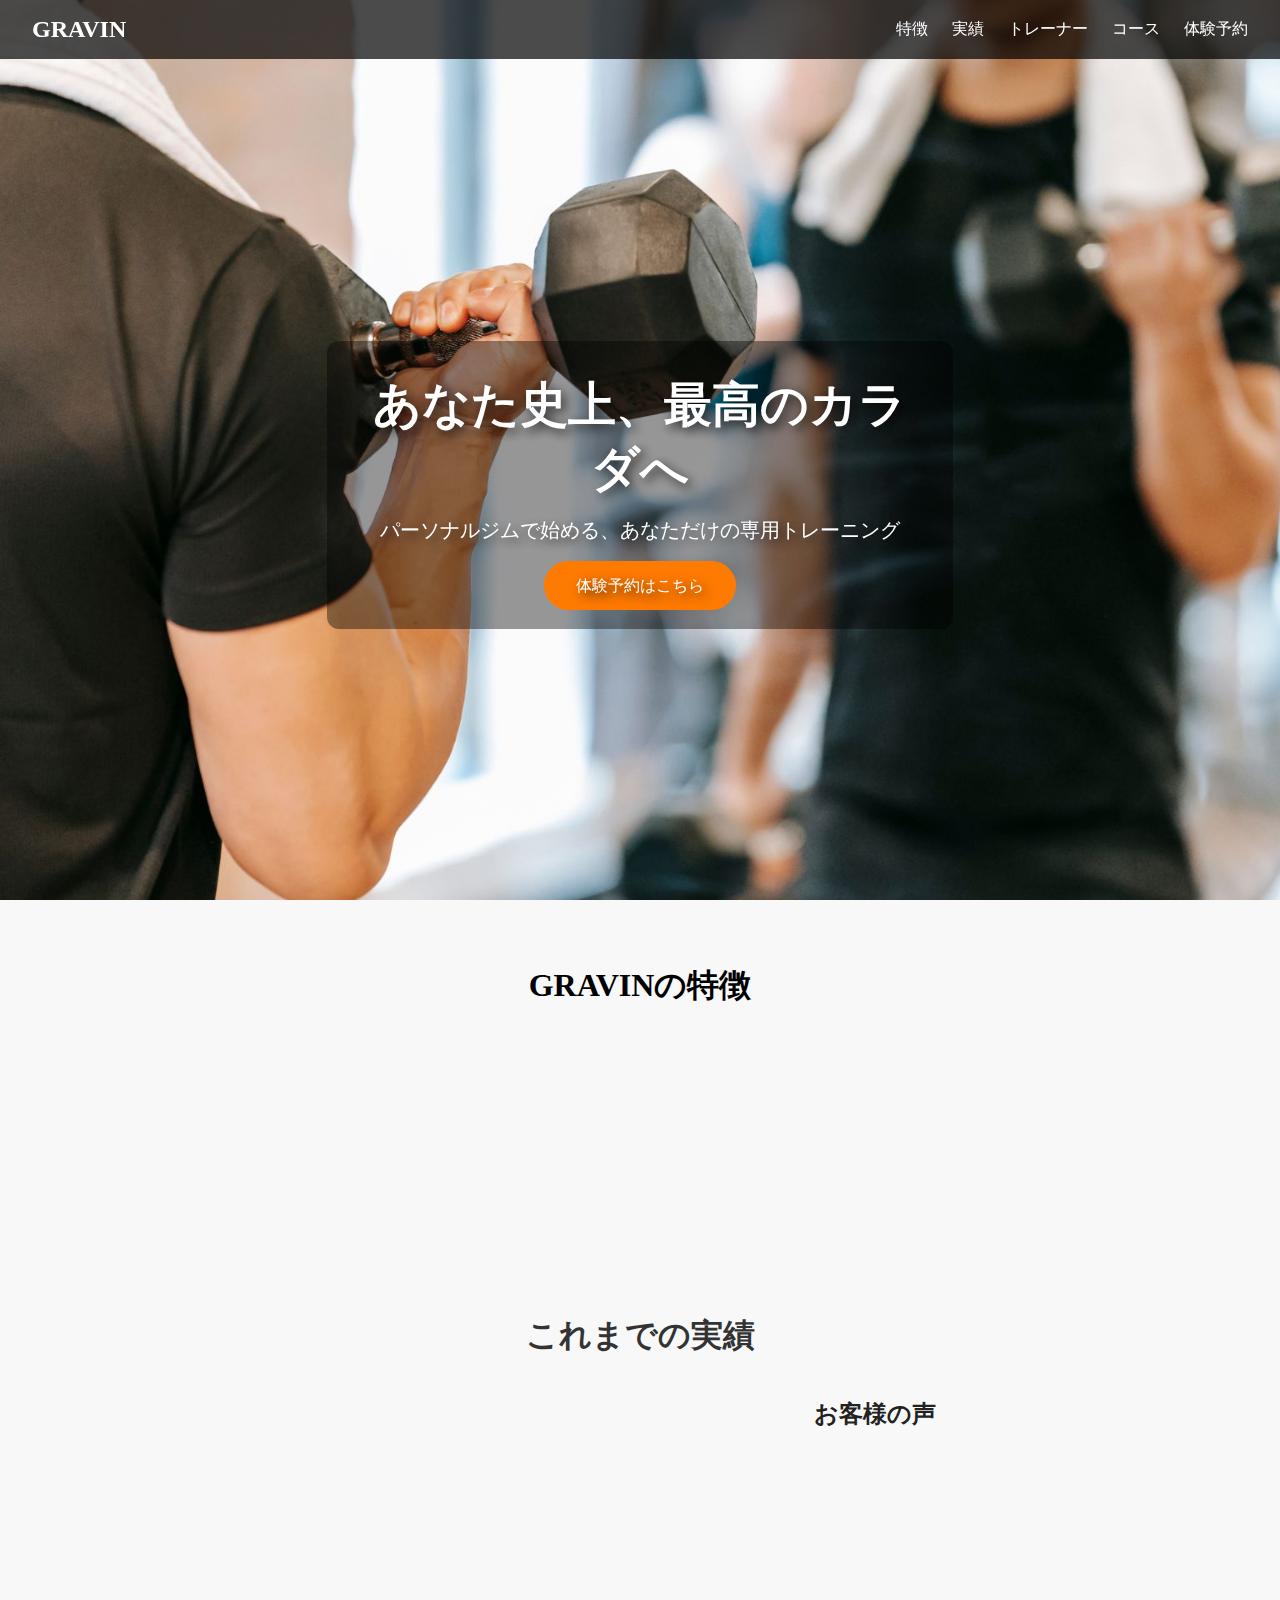
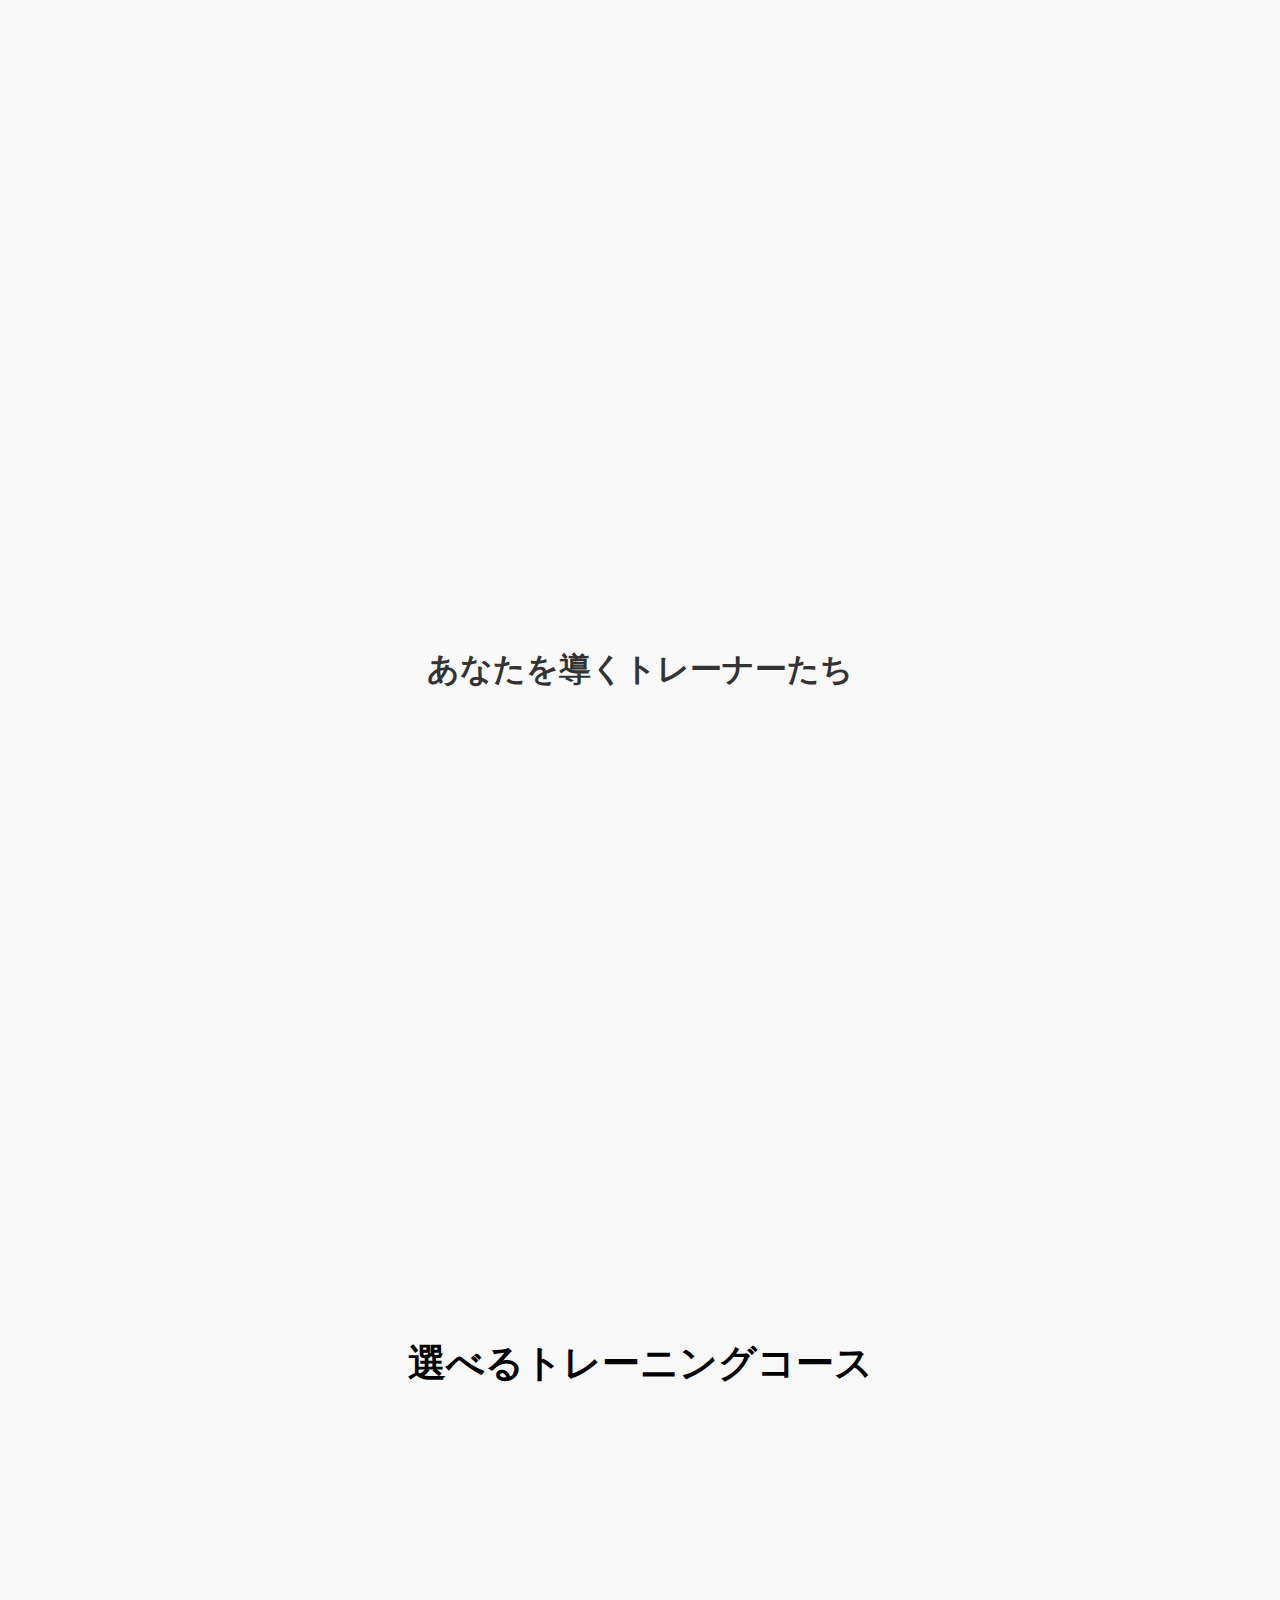
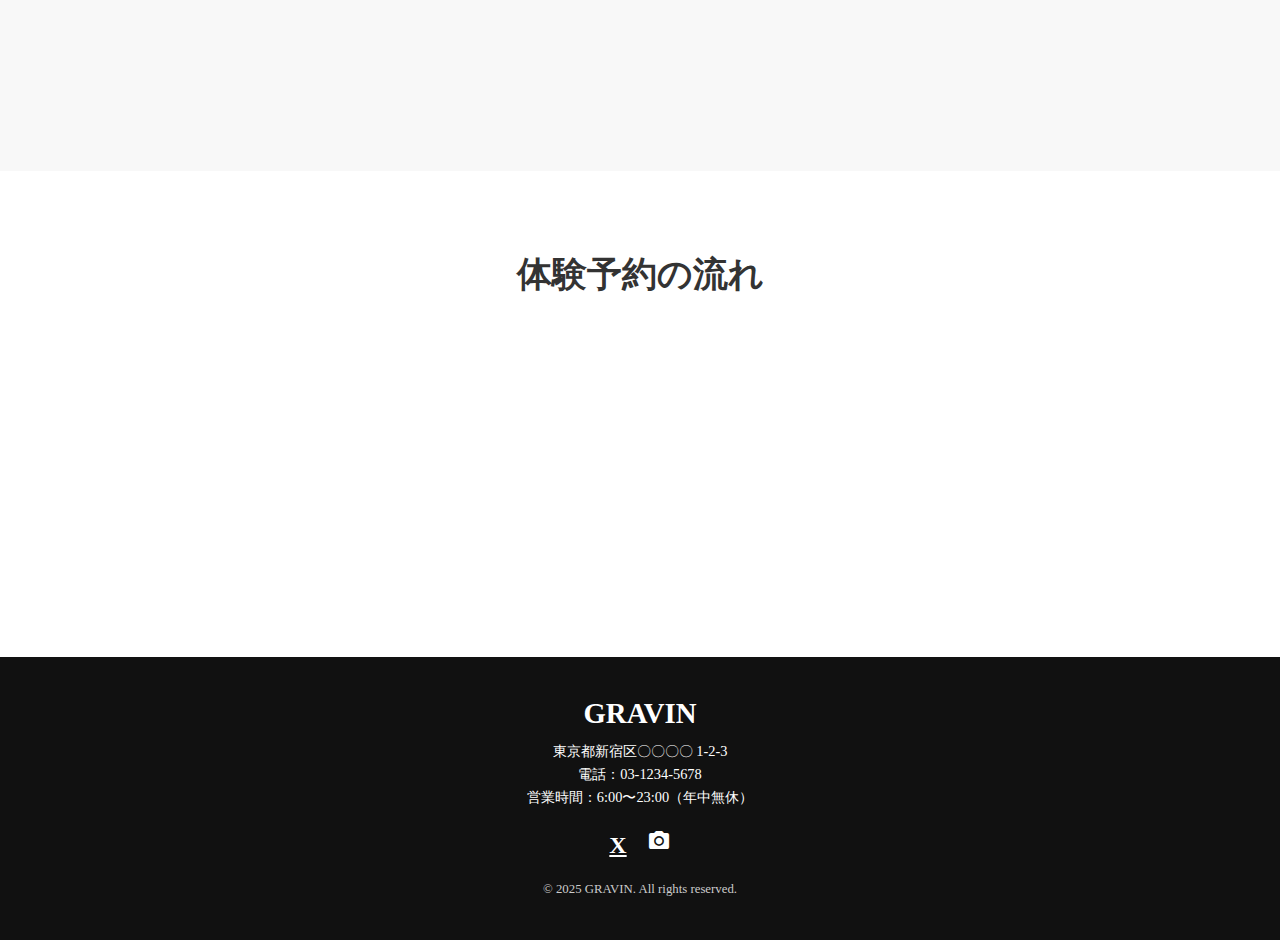
<file: index.html>
<!DOCTYPE html>
<html lang="ja">
<head>
  <meta charset="UTF-8">
  
  <title>GRAVIN | あなたの理想を叶えるパーソナルジム</title>

  <!-- ▼ OGP設定 -->
  <meta property="og:title" content="GRAVIN | あなたの理想を叶えるパーソナルジム">
  <meta property="og:description" content="完全個別指導で、理想のカラダへ。体験予約受付中！">
  <meta property="og:image" content="https://taka-aiworks.github.io/personal-gym-lp/images/ogp.jpg?v=1">
  <meta property="og:url" content="https://taka-aiworks.github.io/personal-gym-lp/">
  <meta property="og:type" content="website">
  <meta property="og:site_name" content="GRAVIN">

  <!-- ▼ Twitter Card -->
  <meta name="twitter:card" content="summary_large_image">

  <!-- ▼ ファビコン -->
  <link rel="icon" href="images/favicon.png" type="image/png">
  
  <meta name="viewport" content="width=device-width, initial-scale=1.0">
  <link rel="stylesheet" href="styles/style.css">
  <link href="https://fonts.googleapis.com/css2?family=Zen+Maru+Gothic:wght@400;700;900&display=swap" rel="stylesheet">
  <link href="https://fonts.googleapis.com/icon?family=Material+Icons" rel="stylesheet">
  <link href="https://unpkg.com/aos@next/dist/aos.css" rel="stylesheet">
  </head>
<body>

  <!-- ヘッダー -->
  <header class="header">
    <div class="logo">GRAVIN</div>
    <nav class="nav">
      <a href="#about">特徴</a>
      <a href="#results">実績</a>
      <a href="#trainer">トレーナー</a>
      <a href="#courses">コース</a>
      <a href="#contact">体験予約</a>
    </nav>
    <div class="hamburger" id="hamburger">
      <span></span>
      <span></span>
      <span></span>
    </div>
  </header>

  <!-- ヒーローセクション -->
  <section class="hero">
    <div class="hero-overlay">
      <div class="hero-text" data-aos="fade-up">
        <h1>あなた史上、最高のカラダへ</h1>
        <p>パーソナルジムで始める、あなただけの専用トレーニング</p>
        <a href="contact.html" class="cta-button">体験予約はこちら</a>
      </div>
    </div>
  </section>

  <!-- 特徴セクション -->
  <section id="about" class="features">
    <h2>GRAVINの特徴</h2>
    <div class="features-list">
    <div class="feature-item" data-aos="fade-up">
        <h3>完全個別のメニュー設計</h3>
        <p>一人ひとりの体型・目標に合わせた、オーダーメイドのトレーニングを提供します。</p>
      </div>
      <div class="feature-item" data-aos="fade-up">
        <h3>管理栄養士による食事指導</h3>
        <p>リバウンドしない身体を作るための、プロによる丁寧な栄養サポートが受けられます。</p>
      </div>
      <div class="feature-item" data-aos="fade-up">
        <h3>手ぶらで通える快適環境</h3>
        <p>ウェア・シューズ・タオル完備。仕事帰りや育児の合間にも気軽に通えます。</p>
      </div>
    </div>
  </section>

<!-- 実績・口コミセクション -->
<section id="results" class="results">
  <h2>これまでの実績</h2>

  <div class="results-list">
    <!-- ビフォーアフター実績 -->
    <div class="result-item" data-aos="fade-up" data-aos-delay="100">
      <h3>ビフォーアフター</h3>
      <img src="images/before-after.jpg" alt="ビフォーアフター" class="result-image">
      <h3>たった3ヶ月で別人級の変化！</h3>
<p>自分史上最高の身体へ、確かな結果を出すジム。</p>
    </div>
<!-- お客様の声 -->
<div class="result-item">
  <h3>お客様の声</h3>
  <div class="voice-list">
    <div class="voice-item" data-aos="fade-right" data-aos-delay="100">
      <blockquote>
        「短時間でも効果を感じられて満足しています！」
      </blockquote>
      <p class="customer-name">– 20代女性</p>
    </div>
    <div class="voice-item" data-aos="fade-right" data-aos-delay="100">
      <blockquote>
        「ジム通いが続いたのは初めてです。感謝してます。」
      </blockquote>
      <p class="customer-name">– 40代男性</p>
    </div>
    <div class="voice-item" data-aos="fade-right" data-aos-delay="100">
      <blockquote>
        「最初は不安でしたが、トレーナーさんのおかげで楽しんで続けられました！」
      </blockquote>
      <p class="customer-name">– 30代女性</p>
    </div>
    <div class="voice-item" data-aos="fade-right" data-aos-delay="100">
      <blockquote>
        「運動が苦手な私でも、毎週通うのが楽しみになりました。」
      </blockquote>
      <p class="customer-name">– 50代女性</p>
    </div>
    <div class="voice-item" data-aos="fade-right" data-aos-delay="100">
      <blockquote>
        「的確なアドバイスで体重も気持ちも軽くなりました！」
      </blockquote>
      <p class="customer-name">– 20代男性</p>
    </div>
  </div>
</div>
</section>

<!-- トレーナー紹介セクション -->
<section id="trainer" class="trainer">
  <h2>あなたを導くトレーナーたち</h2>
  <div class="trainer-list">
    <div class="trainer-card" data-aos="fade-right">
      <img src="images/trainer1.jpg" alt="トレーナー1" class="trainer-photo">
      <h3>高橋 健太</h3>
      <p>ボディメイク専門歴10年。的確な指導で理想の身体へ導きます。</p>
    </div>
    <div class="trainer-card" data-aos="fade-left">
      <img src="images/trainer2.jpg" alt="トレーナー2" class="trainer-photo">
      <h3>佐々木 美優</h3>
      <p>女性専用プログラム担当。食事管理とメンタルケアが得意です。</p>
    </div>
  </div>
</section>

<!-- コース案内セクション -->
<section id="courses" class="courses">
  <h2>選べるトレーニングコース</h2>
  <div class="course-list">
    <div class="course-card" data-aos="fade-up">
      <h3>ライトプラン</h3>
      <p>週1回・全8回の基本コース。運動初心者にも安心。</p>
      <p class="price">¥48,000（税込）</p>
    </div>
    <div class="course-card" data-aos="fade-up" data-aos-delay="100">
      <h3>スタンダードプラン</h3>
      <p>週2回・全16回の人気プラン。理想のカラダを目指せる。</p>
      <p class="price">¥92,000（税込）</p>
    </div>
    <div class="course-card" data-aos="fade-up" data-aos-delay="200">
      <h3>プレミアムプラン</h3>
      <p>週3回＋栄養指導付きの本気プラン。最短で結果を出したい方に。</p>
      <p class="price">¥138,000（税込）</p>
    </div>
  </div>
</section>

<!-- 体験予約の流れセクション -->
<section id="contact" class="contact-flow">
  <h2>体験予約の流れ</h2>
  <div class="flow-steps">
    <div class="step" data-aos="fade-up">
      <span class="step-number">1</span>
      <h3>フォームから申し込み</h3>
      <p>ご希望の日時とコースを選んで、簡単にお申し込みいただけます。</p>
    </div>
    <div class="step" data-aos="fade-up" data-aos-delay="100">
      <span class="step-number">2</span>
      <h3>カウンセリング</h3>
      <p>トレーナーが現在の状態や目標をヒアリングし、最適なプランをご提案。</p>
    </div>
    <div class="step" data-aos="fade-up" data-aos-delay="200">
      <span class="step-number">3</span>
      <h3>体験トレーニング</h3>
      <p>実際のトレーニングを体験！雰囲気や相性を確認していただけます。</p>
    </div>
  </div>
</section>

<!-- フッターセクション -->
<footer class="footer">
  <div class="footer-content">
    <h3 class="footer-logo">GRAVIN</h3>
    <p>東京都新宿区〇〇〇〇 1-2-3<br>
       電話：03-1234-5678<br>
       営業時間：6:00〜23:00（年中無休）</p>
    <div class="footer-sns">
      <a href="#" target="_blank" aria-label="X">X</i></a>
      <a href="#" target="_blank" aria-label="Instagram"><i class="material-icons">photo_camera</i></a>
    </div>
    <p class="copyright">© 2025 GRAVIN. All rights reserved.</p>
  </div>
</footer>


  <!-- トップへ戻る -->
  <a href="#" class="back-to-top">↑</a>
<!-- 体験予約 -->
<a href="contact.html	" class="floating-cta cta-button">体験予約はこちら</a>

  <!-- JS読み込み -->
  <script src="js/script.js"></script>
  <script src="https://unpkg.com/aos@next/dist/aos.js"></script>
  <script>
    AOS.init();
  </script>
</body>
</html>
</file>
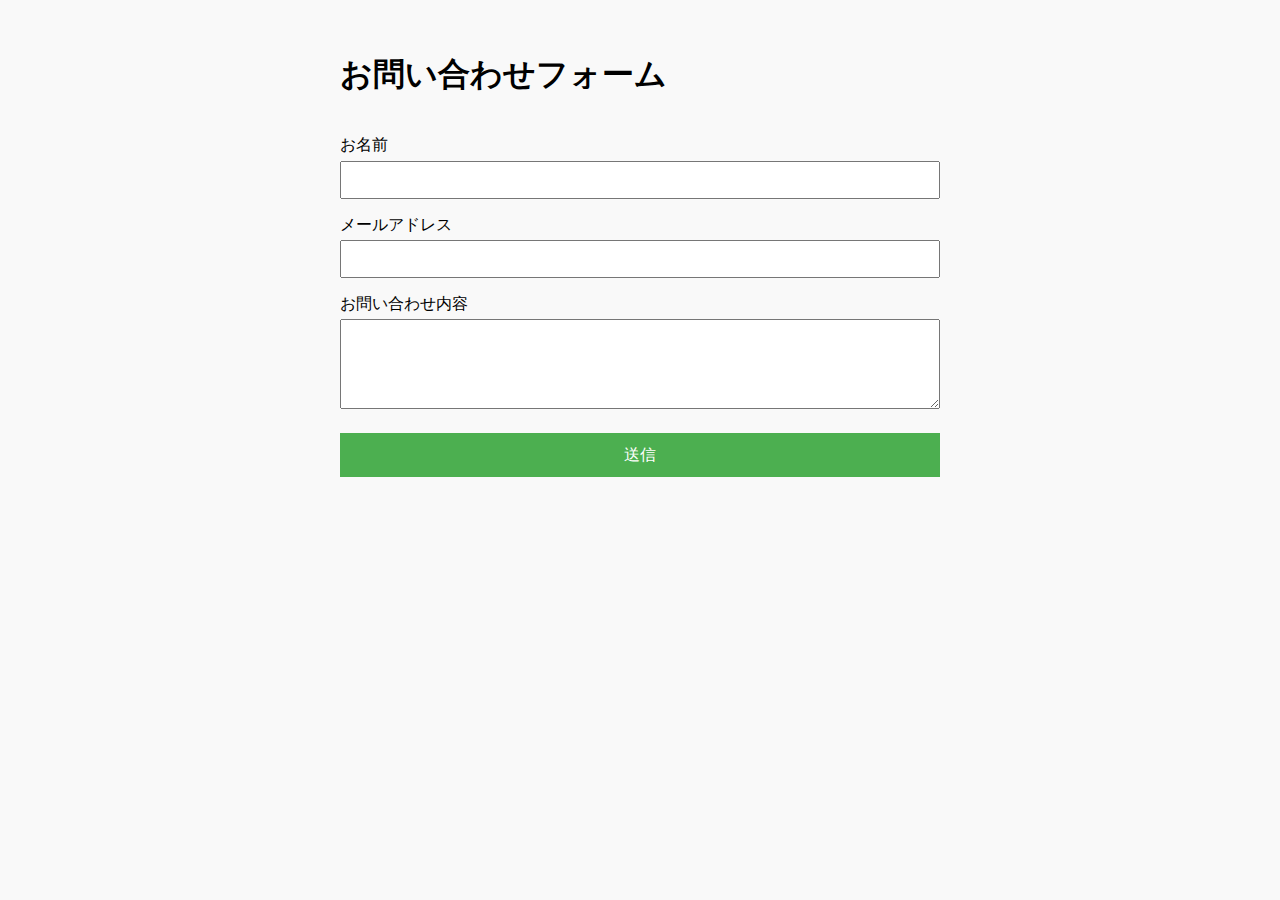
<file: contact.html>
<!DOCTYPE html>
<html lang="ja">
<head>
  <meta charset="UTF-8">
  <meta name="viewport" content="width=device-width, initial-scale=1.0">
  <title>お問い合わせ</title>
  <link rel="stylesheet" href="styles/form.css">
</head>
<body>
  <h1>お問い合わせフォーム</h1>
  <form action="https://formspree.io/f/xovlnegd?redirect=https://taka-aiworks.github.io/personal-gym-lp/thankyou.html" method="POST">
    <label for="name">お名前</label>
    <input type="text" id="name" name="name" required>

    <label for="email">メールアドレス</label>
    <input type="email" id="email" name="email" required>

    <label for="message">お問い合わせ内容</label>
    <textarea id="message" name="message" rows="5" required></textarea>

    <button type="submit">送信</button>
  </form>
</body>
</html>
</file>
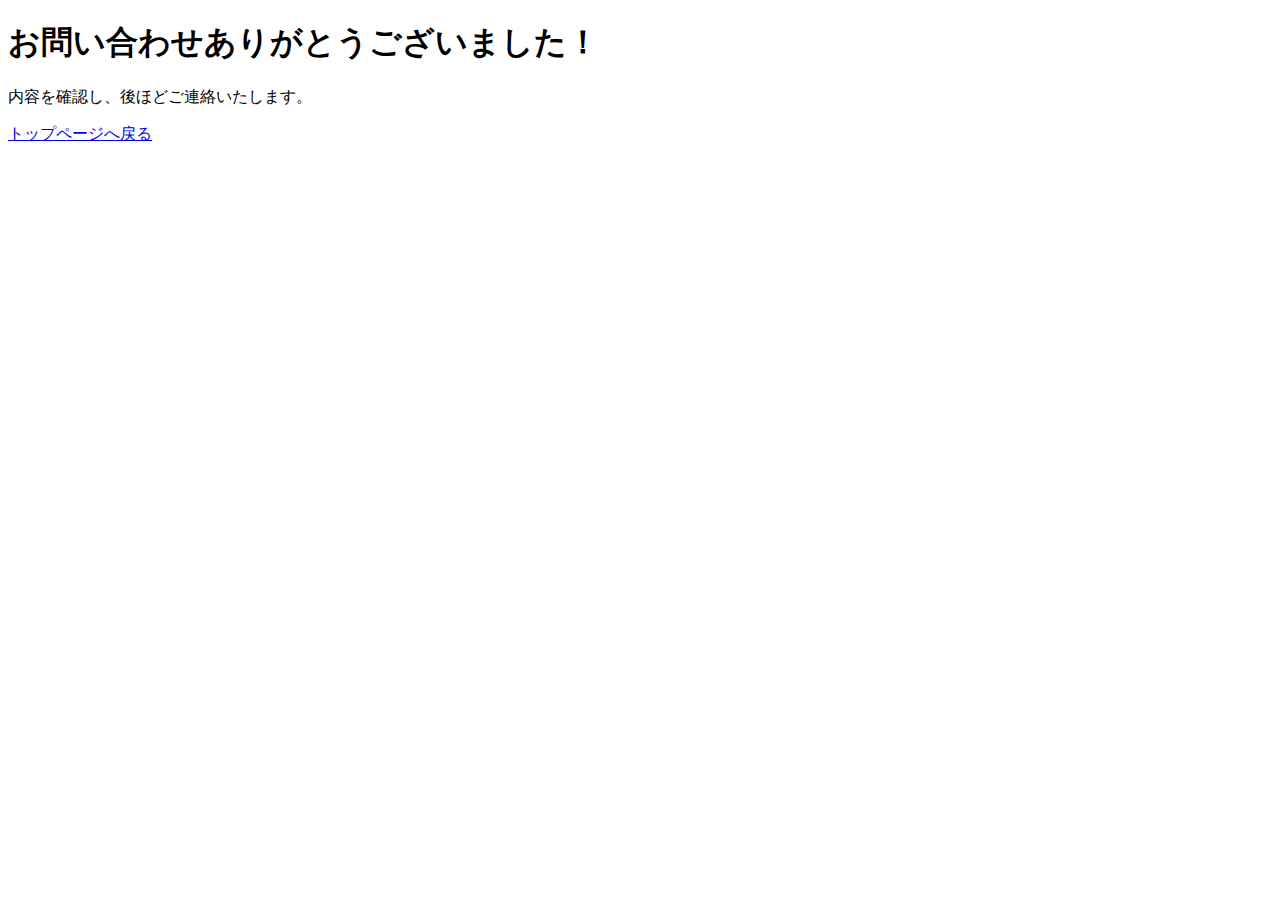
<file: thankyou.html>
<!DOCTYPE html>
<html lang="ja">
<head>
  <meta charset="UTF-8">
  <title>お問い合わせありがとうございます</title>
</head>
<body>
  <h1>お問い合わせありがとうございました！</h1>
  <p>内容を確認し、後ほどご連絡いたします。</p>
  <a href="index.html">トップページへ戻る</a>
</body>
</html>
</file>
<file: styles/style.css>
/* ===== リセットCSS ===== */
* {
  margin: 0;
  padding: 0;
  box-sizing: border-box;
}

html, body {
  height: 100%;
  margin: 0;
  padding: 0;
}


/* ===== ヘッダー全体 ===== */
.header {
  position: fixed;
  top: 0;
  left: 0;
  width: 100%;
  background-color: rgba(0, 0, 0, 0.7);
  color: white;
  display: flex;
  justify-content: space-between;
  align-items: center;
  padding: 1rem 2rem;
  z-index: 1000;
}

.logo {
  font-size: 1.5rem;
  font-weight: bold;
}

/* ===== ナビゲーションメニュー ===== */
.nav {
  display: flex;
  gap: 1.5rem;
  transition: max-height 0.5s ease;
  overflow: hidden;
  max-height: 0;
}

.nav a {
  color: white;
  text-decoration: none;
  font-size: 1rem;
  transition: opacity 0.3s;
}

.nav a:hover {
  opacity: 0.7;
}

.nav.open {
  max-height: 500px;
}

/* ===== ハンバーガー ===== */
.hamburger {
  display: none;
  cursor: pointer;
  z-index: 1001;
}

.hamburger span {
  display: block;
  width: 25px;
  height: 3px;
  margin: 5px auto;
  background-color: white;
  transition: 0.4s;
}

.hamburger.active span:nth-child(1) {
  transform: rotate(45deg) translate(5px, 5px);
}

.hamburger.active span:nth-child(2) {
  opacity: 0;
}

.hamburger.active span:nth-child(3) {
  transform: rotate(-45deg) translate(5px, -5px);
}

@media screen and (max-width: 767px) {
  .hamburger {
    display: block;
  }

  .nav {
    flex-direction: column;
    align-items: center;
    width: 100%;
    background-color: rgba(0, 0, 0, 0.9);
    position: absolute;
    top: 100%;
    left: 0;
  }

  .nav.open {
    max-height: 300px;
    padding: 1rem 0;
  }
}

@media screen and (min-width: 768px) {
  .nav {
    display: flex;
    max-height: none;
    position: static;
    flex-direction: row;
    gap: 1.5rem;
    align-items: center;
  }

  .hamburger {
    display: none;
  }
}


/* ===== トップに戻るボタン ===== */
.back-to-top {
  position: fixed;
  bottom: 30px;
  right: 30px;
  background-color: #00a27a;
  color: white;
  padding: 0.8rem 1.2rem;
  border-radius: 50%;
  font-size: 1.2rem;
  text-align: center;
  text-decoration: none;
  display: none;
  z-index: 999;
  box-shadow: 0 4px 10px rgba(0, 0, 0, 0.2);
  transition: opacity 0.3s, transform 0.3s;
}

.back-to-top.show {
  display: block;
}

.back-to-top:hover {
  background-color: #008e69;
  transform: scale(1.1);
}

/* ===== ヒーローセクション ===== */
.hero {
  display: flex;
  align-items: center;
  justify-content: center;
  height: 100vh;
  background-image: url("../images/hero.jpg");
  background-size: cover;
  background-position: center;
  background-repeat: no-repeat;
  padding: 0;
  margin: 0;
  padding-top: 70px; /* ヘッダーの高さに合わせる */
}

.hero-text {
  text-align: center;
  background-color: rgba(0, 0, 0, 0.4);
  padding: 2rem;
  border-radius: 12px;
  max-width: 700px;
  width: 90%;
  color: white;
  text-shadow: 4px 4px 12px rgba(0, 0, 0, 0.8);
  margin: 0 auto;
}

.hero-text h1 {
  font-size: 3rem;
  font-weight: bold;
  margin-bottom: 1rem;
}

.hero-text p {
  font-size: 1.25rem;
  margin-bottom: 2rem;
}

.cta-button {
  background-color: #ff7a00;
  color: #fff;
  padding: 1rem 2rem;
  border-radius: 50px;
  font-size: 1rem;
  text-decoration: none;
  transition: background-color 0.3s;
}

.cta-button:hover {
  background-color: #008e69;
}

/* ===== モバイル用ヒーロー補正 ===== */
@media (max-width: 768px) {
  .hero h1 {
    font-size: 2rem;
    line-height: 1.3;
  }

  .hero p {
    font-size: 1rem;
    line-height: 1.6;
  }

  .hero .cta-button {
    font-size: 1rem;
    padding: 12px 20px;
  }
}

/* ===== タブレット用ヒーロー補正 ===== */
@media screen and (min-width: 769px) and (max-width: 1024px) {
  .hero-text {
    top: 50%;
    left: 50%;
    transform: translate(-50%, -50%);
    max-width: 80%;
    padding: 1rem 1.5rem;
    text-align: center;
  }
}

/* ===== PCサイズ ===== */
@media screen and (min-width: 1025px) {
  .hero-text {
    left: 51.5%;
    transform: translate(-50%, -50%);
    max-width: 90%;
    text-align: center;
    white-space: normal;
  }
}


/* ===== 特徴セクション ===== */
.features {
  padding: 4rem 1rem;
  background-color: #f8f8f8;
}

.features h2 {
  text-align: center;
  font-size: 2rem;
  margin-bottom: 2rem;
}

.features-list {
  display: flex;
  flex-direction: column;
  gap: 1.5rem;
}

.feature-item {
  background-color: white;
  border-radius: 12px;
  padding: 2rem;
  box-shadow: 0 4px 12px rgba(0, 0, 0, 0.05);
}

.feature-item h3 {
  font-size: 1.3rem;
  margin-bottom: 1rem;
  color: #00a27a;
}

.feature-item p {
  font-size: 1rem;
  color: #555;
}

/* ===== レスポンシブ（768px以上）===== */
@media screen and (min-width: 768px) {
  .features-list {
    flex-direction: row;
    justify-content: space-between;
  }

  .feature-item {
    flex: 1;
  }
}

/* ========================
   実績・口コミセクション
======================== */
.results {
  padding: 60px 20px;
  background-color: #f8f8f8;
  text-align: center;
}

.results h2 {
  font-size: 2rem;
  margin-bottom: 40px;
  color: #333;
}

.results-list {
  display: flex;
  flex-direction: column;
  gap: 40px;
  max-width: 900px;
  margin: 0 auto;
}

.result-item h3 {
  font-size: 1.5rem;
  margin-bottom: 20px;
  color: #222;
}

.result-image {
  width: 100%;
  max-width: 600px;
  height: auto;
  margin: 0 auto 20px;
  display: block;
  border-radius: 8px;
}

.result-item blockquote {
  font-style: italic;
  background-color: #fff;
  padding: 20px;
  border-left: 5px solid #333;
  margin: 0 auto;
  max-width: 700px;
  color: #555;
}

.customer-name {
  margin-top: 10px;
  font-weight: bold;
  color: #666;
  font-size: 0.95rem;
}

/* モバイル対応 */
@media (min-width: 768px) {
  .results-list {
    flex-direction: row;
    justify-content: space-between;
    align-items: flex-start;
  }

  .result-item {
    flex: 1;
    padding: 0 20px;
  }
}


/* トレーナー紹介セクション */
.trainer {
  padding: 60px 20px;
  background-color: #f9f9f9;
  text-align: center;
}

.trainer h2 {
  font-size: 2rem;
  margin-bottom: 40px;
  color: #333;
}

/* トレーナーカード全体 */
.trainer-list {
  display: flex;
  flex-wrap: wrap;
  justify-content: center;
  gap: 40px;
}

/* 個別カード */
.trainer-card {
  background-color: #fff;
  padding: 20px;
  border-radius: 8px;
  max-width: 300px;
  width: 100%;
  box-shadow: 0 4px 12px rgba(0, 0, 0, 0.1);
  transition: transform 0.3s ease;
}

.trainer-card:hover {
  transform: translateY(-5px);
}

/* トレーナー画像 */
.trainer-photo {
  width: 100%;
  height: auto;
  border-radius: 6px;
  margin-bottom: 15px;
}

/* 名前と説明 */
.trainer-card h3 {
  font-size: 1.2rem;
  color: #222;
  margin-bottom: 10px;
}

.trainer-card p {
  font-size: 0.95rem;
  color: #555;
  line-height: 1.5;
}

@media (max-width: 600px) {
  .trainer-list {
    flex-direction: column;
    align-items: center;
  }
}

/* コース案内セクション */
.courses {
  padding: 80px 20px;
  background-color: #f8f8f8;
  text-align: center;
}

.courses h2 {
  font-size: 2.4rem;
  margin-bottom: 50px;
  font-weight: 700;
}

.course-list {
  display: flex;
  flex-direction: column;
  gap: 30px;
  max-width: 1000px;
  margin: 0 auto;
}

.course-card {
  background-color: #fff;
  padding: 30px 20px;
  border-radius: 12px;
  box-shadow: 0 4px 10px rgba(0,0,0,0.08);
  transition: transform 0.3s ease, box-shadow 0.3s ease;
}

.course-card:hover {
  transform: translateY(-5px);
  box-shadow: 0 6px 20px rgba(0,0,0,0.1);
}

.course-card h3 {
  font-size: 1.8rem;
  margin-bottom: 15px;
  color: #333;
}

.course-card p {
  font-size: 1rem;
  line-height: 1.6;
  color: #555;
}

.course-card .price {
  font-size: 1.2rem;
  font-weight: bold;
  margin-top: 15px;
  color: #222;
}

/* レスポンシブ対応 */
@media screen and (min-width: 768px) {
  .course-list {
    flex-direction: row;
    justify-content: center;
  }

  .course-card {
    width: 30%;
  }
}


/* 体験予約の流れセクション */
.contact-flow {
  padding: 80px 20px;
  background-color: #fff;
  text-align: center;
}

.contact-flow h2 {
  font-size: 2.2rem;
  margin-bottom: 50px;
  color: #333;
}

.flow-steps {
  display: flex;
  flex-wrap: wrap;
  justify-content: center;
  gap: 40px;
  max-width: 1000px;
  margin: 0 auto;
}

.step {
  background-color: #f7f7f7;
  border-radius: 10px;
  padding: 30px 20px;
  flex: 1 1 280px;
  max-width: 300px;
  box-shadow: 0 2px 6px rgba(0, 0, 0, 0.1);
}

.step-number {
  display: inline-block;
  background-color: #e87e04;
  color: #fff;
  font-size: 1.4rem;
  font-weight: bold;
  width: 40px;
  height: 40px;
  line-height: 40px;
  border-radius: 50%;
  margin-bottom: 15px;
}

.step h3 {
  font-size: 1.3rem;
  margin-bottom: 10px;
  color: #333;
}

.step p {
  font-size: 1rem;
  color: #666;
  line-height: 1.6;
}

/* ===== フッターセクション ===== */
.footer {
  background-color: #111;
  color: #fff;
  padding: 40px 20px;
  text-align: center;
}

.footer-content {
  max-width: 900px;
  margin: 0 auto;
}

.footer-logo {
  font-size: 1.8rem;
  font-weight: bold;
  margin-bottom: 10px;
}

.footer p {
  font-size: 0.9rem;
  line-height: 1.6;
}

.footer-sns {
  margin: 20px 0;
}

.footer-sns a {
  display: inline-block;
  margin: 0 8px;
  color: #fff;
  font-size: 24px;
  transition: opacity 0.3s;
}

.footer-sns a:hover {
  opacity: 0.7;
}

.footer .copyright {
  font-size: 0.8rem;
  color: #ccc;
  margin-top: 20px;
}

.footer-sns a {
  display: inline-block;
  margin: 0 8px;
  font-size: 24px;
  font-weight: bold; /* ←これで「X」が見栄えよくなる */
  color: #fff;
  transition: opacity 0.3s;
}

/* 体験予約用 */
.floating-cta {
  position: fixed;
  bottom: 20px;
  left: 20px;
  right: auto;
  background: #ff7a00;
  color: #fff;
  padding: 12px 20px;
  border-radius: 30px;
  box-shadow: 0 4px 10px rgba(0,0,0,0.3);
  text-decoration: none;
  font-weight: bold;
  z-index: 999;
  opacity: 0;
  transition: opacity 0.5s ease;
   animation: bounce 1.5s infinite;
}

.floating-cta.visible {
  opacity: 1;
}

.floating-cta.hidden {
  pointer-events: none;
}

/* パルスアニメーション */
@keyframes pulse {
  0% { transform: scale(1); }
  50% { transform: scale(1.08); }
  100% { transform: scale(1); }
}

.floating-cta {
  animation: pulse 2s infinite ease-in-out;
}
</file>
<file: styles/form.css>
body {
  font-family: sans-serif;
  padding: 2em;
  max-width: 600px;
  margin: auto;
  background: #f9f9f9;
}

form {
  display: flex;
  flex-direction: column;
}

label {
  margin-top: 1em;
}

input, textarea {
  padding: 0.5em;
  font-size: 1em;
  margin-top: 0.3em;
}

button {
  margin-top: 1.5em;
  padding: 0.7em;
  background-color: #4CAF50;
  color: white;
  border: none;
  font-size: 1em;
  cursor: pointer;
}

button:hover {
  background-color: #45a049;
}
</file>
